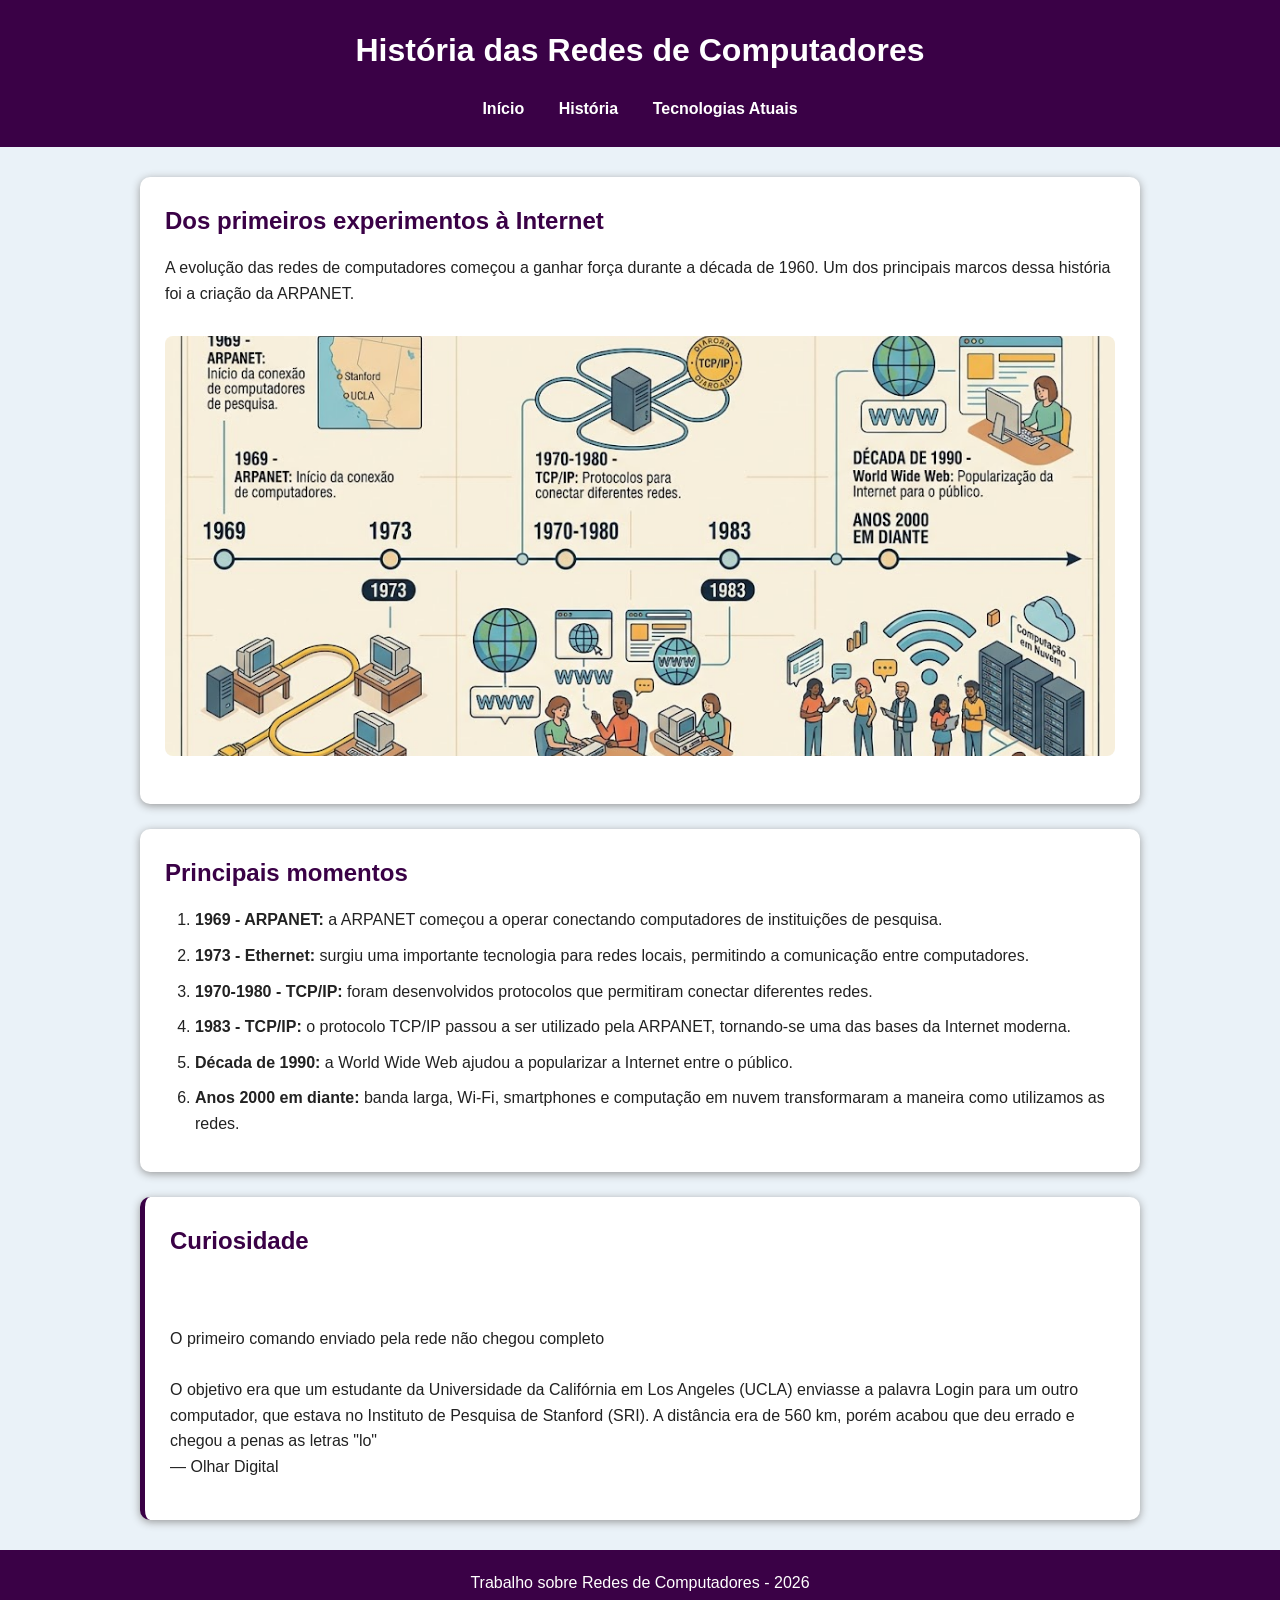
<file: historia.html>
<!doctype html>
<html lang="pt-br">
  <head>
    <meta charset="UTF-8" />
    <meta name="viewport" content="width=device-width, initial-scale=1.0" />
    <title>História das Redes</title>
    <link rel="icon" type="image/png" href="imagens/icon.png"/>
    <link rel="stylesheet" href="estilo.css" />
  </head>

  <body>
    <header>
      <h1>História das Redes de Computadores</h1>

      <nav>
        <a href="index.html">Início</a>
        <a href="historia.html">História</a>
        <a href="tecnologias.html">Tecnologias Atuais</a>
      </nav>
    </header>

    <main>
      <section>
        <h2>Dos primeiros experimentos à Internet</h2>

        <p>
          A evolução das redes de computadores começou a ganhar força durante a
          década de 1960. Um dos principais marcos dessa história foi a criação
          da ARPANET.
        </p>

        <img
          src="imagens/mapa.jpg"
          height="420"
          width="880"
          alt="Mapa da ARPANET"
        />
      </section>

      <section>
        <h2>Principais momentos</h2>

        <ol>
          <li>
            <strong>1969 - ARPANET:</strong>
            a ARPANET começou a operar conectando computadores de instituições
            de pesquisa.
          </li>

          <li>
            <strong>1973 - Ethernet:</strong>
            surgiu uma importante tecnologia para redes locais, permitindo a
            comunicação entre computadores.
          </li>

          <li>
            <strong>1970-1980 - TCP/IP:</strong>
            foram desenvolvidos protocolos que permitiram conectar diferentes
            redes.
          </li>

          <li>
            <strong>1983 - TCP/IP:</strong>
            o protocolo TCP/IP passou a ser utilizado pela ARPANET, tornando-se
            uma das bases da Internet moderna.
          </li>

          <li>
            <strong>Década de 1990:</strong>
            a World Wide Web ajudou a popularizar a Internet entre o público.
          </li>

          <li>
            <strong>Anos 2000 em diante:</strong>
            banda larga, Wi-Fi, smartphones e computação em nuvem transformaram
            a maneira como utilizamos as redes.
          </li>
        </ol>
      </section>

      <section class="citacao">
        <h2>Curiosidade</h2>

        <br
          cite="https://olhardigital.com.br/2021/10/28/internet-e-redes-sociais/arpanet-conheca-5-curiosidades-sobre-a-mae-da-internet/"
        >
          <br>O primeiro comando enviado pela rede não chegou completo</br>
          <br>O objetivo
          era que um estudante da Universidade da Califórnia em Los Angeles
          (UCLA) enviasse a palavra Login para um outro computador, que estava
          no Instituto de Pesquisa de Stanford (SRI). A distância era de 560 km,
          porém acabou que deu errado e chegou a penas as letras "lo"
        </blockquote>

        <p>— Olhar Digital</p>
      </section>
    </main>

    <footer>
      <p>Trabalho sobre Redes de Computadores - 2026</p>
    </footer>
  </body>
</html>
</file>
<file: estilo.css>
* {
  margin: 0;
  padding: 0;
  box-sizing: border-box;
}

body {
  font-family: Arial, sans-serif;
  background-color: #eaf2f8;
  color: #222;
  line-height: 1.6;
}

header {
  background-color: #3a0146;
  color: white;
  padding: 25px;
  text-align: center;
}

header h1 {
  margin-bottom: 20px;
}

nav a {
  color: white;
  text-decoration: none;
  margin: 0 15px;
  font-weight: bold;
}

nav a:hover {
  text-decoration: underline;
}

main {
  width: 80%;
  max-width: 1000px;
  margin: 30px auto;
}

section {
  background-color: white;
  padding: 25px;
  margin-bottom: 25px;
  border-radius: 10px;
  box-shadow: 0 2px 8px #999;
}

h2 {
  color: #3a0146;
  margin-bottom: 15px;
}

p {
  margin-bottom: 15px;
}

img {
  width: 100%;
  max-height: 700px;
  object-fit: cover;
  border-radius: 8px;
  margin: 15px 0;
}

ul,
ol {
  margin-left: 30px;
}

li {
  margin-bottom: 10px;
}

.citacao {
  border-left: 5px solid #3a0146;
}

blockquote {
  font-size: 18px;
  font-style: italic;
  padding: 15px;
}

footer {
  background-color: #3a0146;
  color: white;
  text-align: center;
  padding: 20px;
  margin-top: 30px;
}

.final {
  background-color: #ffd9001f;
  font-size: 18px;
  font-style: italic;
  padding: 15px;
}
</file>
